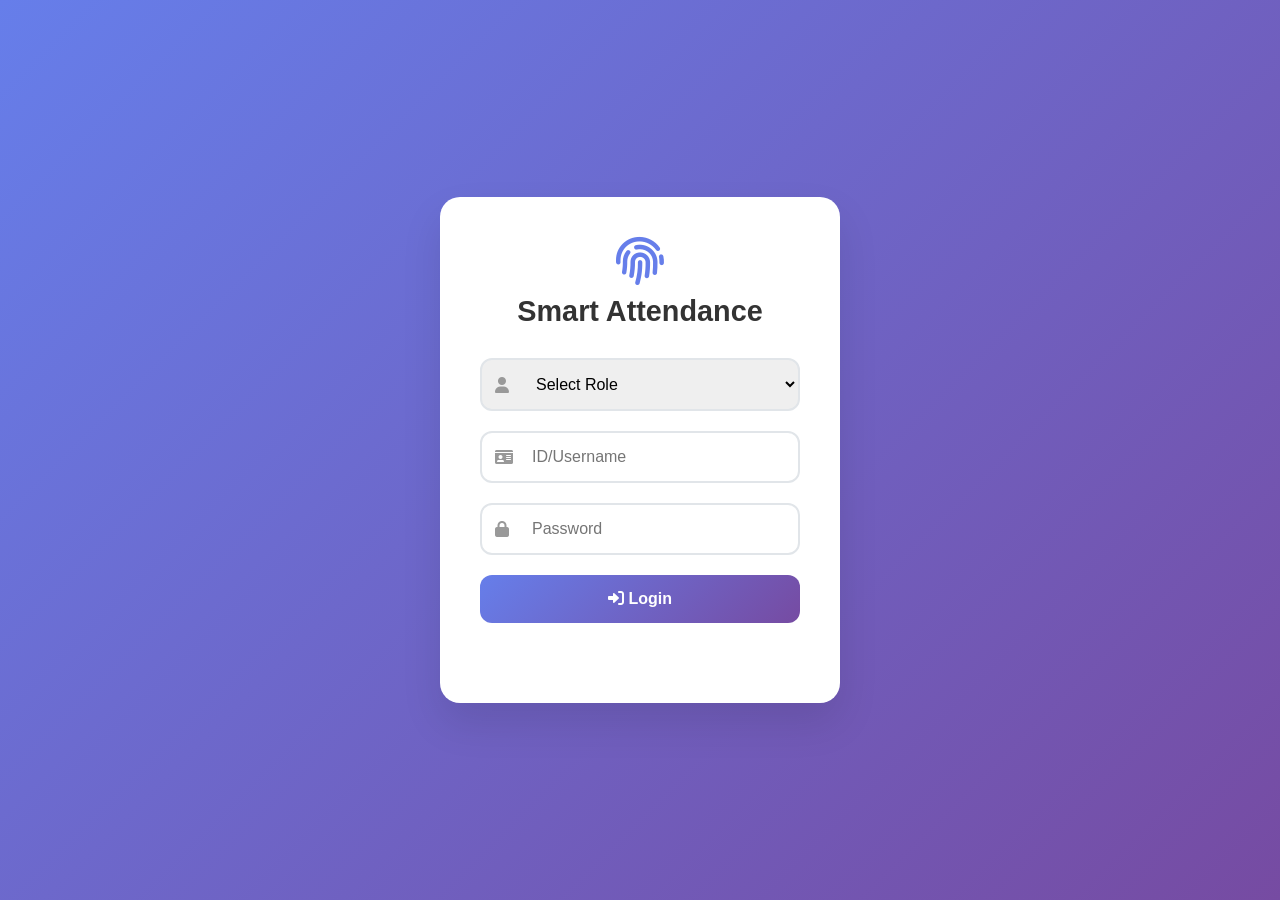
<file: index.html>
<!DOCTYPE html>
<html lang="en">
<head>
    <meta charset="UTF-8">
    <meta name="viewport" content="width=device-width, initial-scale=1.0">
    <title>Smart Attendance System - Login</title>
    <link rel="stylesheet" href="style.css">
    <link href="https://cdnjs.cloudflare.com/ajax/libs/font-awesome/6.0.0/css/all.min.css" rel="stylesheet">
</head>
<body>
    <div class="login-container">
        <div class="login-box">
            <div class="logo">
                <i class="fas fa-fingerprint"></i>
                <h1>Smart Attendance</h1>
            </div>
            <form id="loginForm">
                <div class="input-group">
                    <i class="fas fa-user"></i>
                    <select id="role" required>
                        <option value="">Select Role</option>
                        <option value="admin">Administrator</option>
                        <option value="staff">Staff</option>
                        <option value="student">Student</option>
                    </select>
                </div>
                <div class="input-group">
                    <i class="fas fa-id-card"></i>
                    <input type="text" id="id" placeholder="ID/Username" required>
                </div>
                <div class="input-group">
                    <i class="fas fa-lock"></i>
                    <input type="password" id="password" placeholder="Password" required>
                </div>
                <button type="submit">
                    <i class="fas fa-sign-in-alt"></i> Login
                </button>
            </form>
            <div id="message"></div>
        </div>
    </div>
    <script>
        // Users data embedded directly to avoid external file loading issues
        const users = {
            admin: { id: 'admin', password: 'admin123', role: 'admin', name: 'Admin User' },
            staff: { id: 'S001', password: 'staff123', role: 'staff', name: 'John Doe', department: 'Mathematics' },
            student: { id: 'STU001', password: 'student123', role: 'student', name: 'Jane Smith', class: 'Class A' }
        };

        // Wait for DOM to fully load
        document.addEventListener('DOMContentLoaded', function() {
            const loginForm = document.getElementById('loginForm');
            const messageEl = document.getElementById('message');
            
            loginForm.addEventListener('submit', function(e) {
                e.preventDefault();
                e.stopPropagation();
                
                const role = document.getElementById('role').value;
                const id = document.getElementById('id').value;
                const password = document.getElementById('password').value;
                
                // Clear previous messages
                messageEl.textContent = '';
                messageEl.className = '';
                
                // Check credentials
                const user = users[role] || users[id];
                
                if (user && user.id === id && user.password === password && user.role === role) {
                    // Store user data
                    localStorage.setItem('currentUser', JSON.stringify(user));
                    
                    // Redirect with small delay to ensure storage completes
                    setTimeout(() => {
                        if (role === 'admin') {
                            window.location.replace('admin.html');
                        } else if (role === 'staff') {
                            window.location.replace('staff.html');
                        } else if (role === 'student') {
                            window.location.replace('student.html');
                        }
                    }, 100);
                } else {
                    showMessage('Invalid credentials! Try: admin/admin123, S001/staff123, STU001/student123', 'error');
                }
            });
        });

        function showMessage(text, type) {
            const messageEl = document.getElementById('message');
            messageEl.textContent = text;
            messageEl.className = type;
        }
    </script>
</body>
</html>
</file>
<file: style.css>
* {
    margin: 0;
    padding: 0;
    box-sizing: border-box;
}

body {
    font-family: 'Segoe UI', Tahoma, Geneva, Verdana, sans-serif;
    background: linear-gradient(135deg, #667eea 0%, #764ba2 100%);
    min-height: 100vh;
    color: #333;
}

.login-container {
    display: flex;
    justify-content: center;
    align-items: center;
    min-height: 100vh;
    padding: 20px;
}

.login-box {
    background: white;
    padding: 40px;
    border-radius: 20px;
    box-shadow: 0 20px 40px rgba(0,0,0,0.1);
    width: 100%;
    max-width: 400px;
    text-align: center;
}

.logo {
    margin-bottom: 30px;
}

.logo i {
    font-size: 3rem;
    color: #667eea;
    margin-bottom: 10px;
}

.logo h1 {
    color: #333;
    font-size: 1.8rem;
}

.input-group {
    position: relative;
    margin-bottom: 20px;
}

.input-group i {
    position: absolute;
    left: 15px;
    top: 50%;
    transform: translateY(-50%);
    color: #999;
}

.input-group input,
.input-group select {
    width: 100%;
    padding: 15px 15px 15px 50px;
    border: 2px solid #e1e5e9;
    border-radius: 12px;
    font-size: 16px;
    transition: all 0.3s ease;
}

.input-group input:focus,
.input-group select:focus {
    outline: none;
    border-color: #667eea;
    box-shadow: 0 0 0 3px rgba(102, 126, 234, 0.1);
}

button {
    width: 100%;
    padding: 15px;
    background: linear-gradient(135deg, #667eea 0%, #764ba2 100%);
    color: white;
    border: none;
    border-radius: 12px;
    font-size: 16px;
    font-weight: 600;
    cursor: pointer;
    transition: all 0.3s ease;
}

button:hover {
    transform: translateY(-2px);
    box-shadow: 0 10px 20px rgba(102, 126, 234, 0.3);
}

.navbar {
    background: white;
    padding: 1rem 2rem;
    box-shadow: 0 2px 10px rgba(0,0,0,0.1);
    display: flex;
    justify-content: space-between;
    align-items: center;
}

.nav-brand {
    display: flex;
    align-items: center;
    font-size: 1.2rem;
    font-weight: 700;
    color: #333;
}

.nav-brand i {
    color: #667eea;
    margin-right: 10px;
    font-size: 1.5rem;
}

.btn-logout {
    background: #ff4757;
    padding: 8px 16px;
    font-size: 14px;
    border-radius: 8px;
}

.dashboard-container {
    display: flex;
    min-height: calc(100vh - 80px);
}

.sidebar {
    width: 250px;
    background: #2c3e50;
    color: white;
}

.sidebar ul {
    list-style: none;
    padding: 20px 0;
}

.sidebar a {
    display: flex;
    align-items: center;
    padding: 15px 25px;
    color: #bdc3c7;
    text-decoration: none;
    transition: all 0.3s ease;
}

.sidebar a:hover,
.sidebar a.active {
    background: #34495e;
    color: white;
}

.sidebar i {
    margin-right: 15px;
    width: 20px;
}

.dashboard-main {
    flex: 1;
    padding: 2rem;
    overflow-y: auto;
}

.dashboard-section {
    display: none;
}

.dashboard-section.active {
    display: block;
}

h2 {
    margin-bottom: 2rem;
    color: #2c3e50;
    font-size: 1.8rem;
}

.stats-grid {
    display: grid;
    grid-template-columns: repeat(auto-fit, minmax(250px, 1fr));
    gap: 2rem;
    margin-bottom: 2rem;
}

.stat-card {
    background: white;
    padding: 2rem;
    border-radius: 15px;
    box-shadow: 0 5px 15px rgba(0,0,0,0.08);
    display: flex;
    align-items: center;
    transition: transform 0.3s ease;
}

.stat-card:hover {
    transform: translateY(-5px);
}

.stat-card i {
    font-size: 2.5rem;
    color: #667eea;
    margin-right: 1.5rem;
}

.stat-card h3 {
    font-size: 2rem;
    color: #2c3e50;
    margin-bottom: 5px;
}

.stat-card.large h3 {
    font-size: 3rem;
}

.table-container {
    background: white;
    border-radius: 15px;
    overflow: hidden;
    box-shadow: 0 5px 15px rgba(0,0,0,0.08);
}

table {
    width: 100%;
    border-collapse: collapse;
}

th {
    background: #667eea;
    color: white;
    padding: 1rem;
    text-align: left;
    font-weight: 600;
}

td {
    padding: 1rem;
    border-bottom: 1px solid #eee;
}

tr:hover {
    background: #f8f9fa;
}

.btn-primary {
    background: #667eea;
    padding: 12px 24px;
    border-radius: 8px;
    color: white;
    border: none;
    cursor: pointer;
    font-size: 14px;
    margin-top: 1rem;
}

.btn-success {
    background: #00b894;
}

.btn-scan {
    background: #e17055;
    margin-top: 1rem;
    padding: 12px 24px;
}

.session-card {
    background: white;
    border-radius: 15px;
    padding: 2rem;
    box-shadow: 0 5px 15px rgba(0,0,0,0.08);
    margin-bottom: 2rem;
}

.session-header {
    display: flex;
    justify-content: space-between;
    align-items: center;
    margin-bottom: 2rem;
}

.session-status {
    padding: 5px 15px;
    border-radius: 20px;
    font-size: 14px;
    font-weight: 600;
}

.session-status.active {
    background: #00b894;
    color: white;
}

.barcode-scanner,
.face-recognition-container {
    position: relative;
    margin-bottom: 2rem;
}

#barcodeVideo,
#faceVideo {
    width: 100%;
    max-width: 400px;
    height: 300px;
    border-radius: 12px;
    background: #000;
}

.scanner-overlay,
.face-overlay {
    position: absolute;
    top: 0;
    left: 0;
    right: 0;
    bottom: 0;
    pointer-events: none;
}

.scanner-line {
    position: absolute;
    top: 50%;
    left: 10%;
    right: 10%;
    height: 2px;
    background: #00ff00;
    animation: scan 2s infinite;
}

@keyframes scan {
    0%, 20% { opacity: 1; transform: translateY(0); }
    50%, 80% { opacity: 0.5; transform: translateY(10px); }
    100% { opacity: 1; transform: translateY(0); }
}

.face-frame {
    position: absolute;
    top: 20%;
    left: 25%;
    width: 50%;
    height: 60%;
    border: 3px solid #00ff00;
    border-radius: 12px;
    box-shadow: 0 0 20px #00ff00;
}

.performance-metrics {
    display: grid;
    grid-template-columns: repeat(auto-fit, minmax(200px, 1fr));
    gap: 1rem;
    margin-top: 2rem;
}

.metric-card {
    background: white;
    padding: 2rem;
    border-radius: 15px;
    text-align: center;
    box-shadow: 0 5px 15px rgba(0,0,0,0.08);
}

#message {
    margin-top: 20px;
    padding: 10px;
    border-radius: 8px;
    font-weight: 500;
}

#message.success {
    background: #d4edda;
    color: #155724;
    border: 1px solid #c3e6cb;
}

#message.error {
    background: #f8d7da;
    color: #721c24;
    border: 1px solid #f5c6cb;
}

@media (max-width: 768px) {
    .sidebar {
        transform: translateX(-100%);
        position: fixed;
        height: calc(100vh - 80px);
        z-index: 1000;
        transition: transform 0.3s ease;
    }
    
    .sidebar.open {
        transform: translateX(0);
    }
    
    .dashboard-main {
        padding: 1rem;
    }
}
</file>
